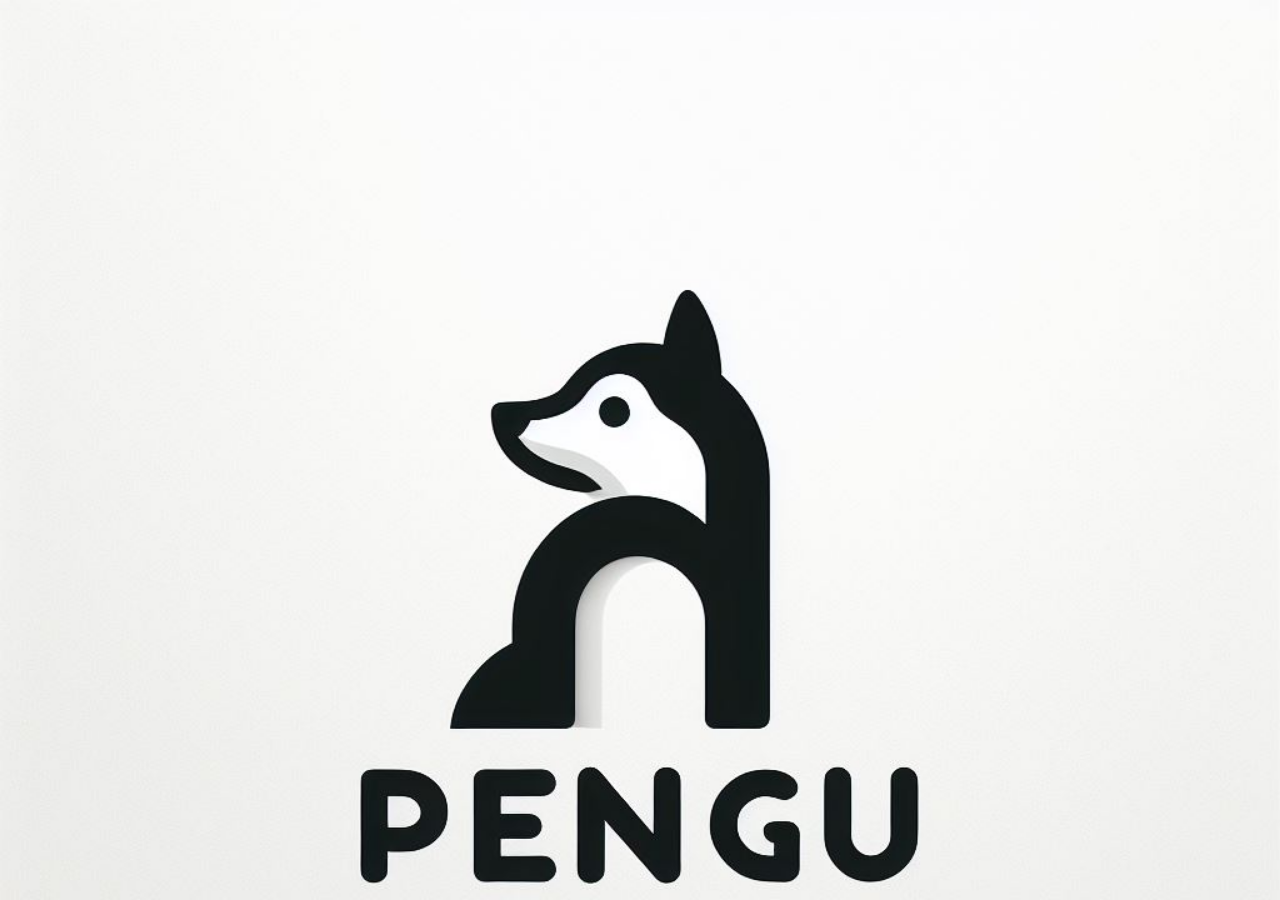
<file: index.html>
<!DOCTYPE html>
<!DOCTYPE html>
<html lang="en">
<head>
    <meta charset="UTF-8">
    <meta name="viewport" content="width=device-width, initial-scale=1.0">
    <title>PenguInu ! A pure meme project for community.</title>
    <style>
        body{
            margin: 0;
            padding: 0;
            background-image: url("Background.jpg");
            background-repeat: no-repeat;
            background-size: cover;
        }
    </style>
</head>
<body>
    
</body>
</html>
</file>
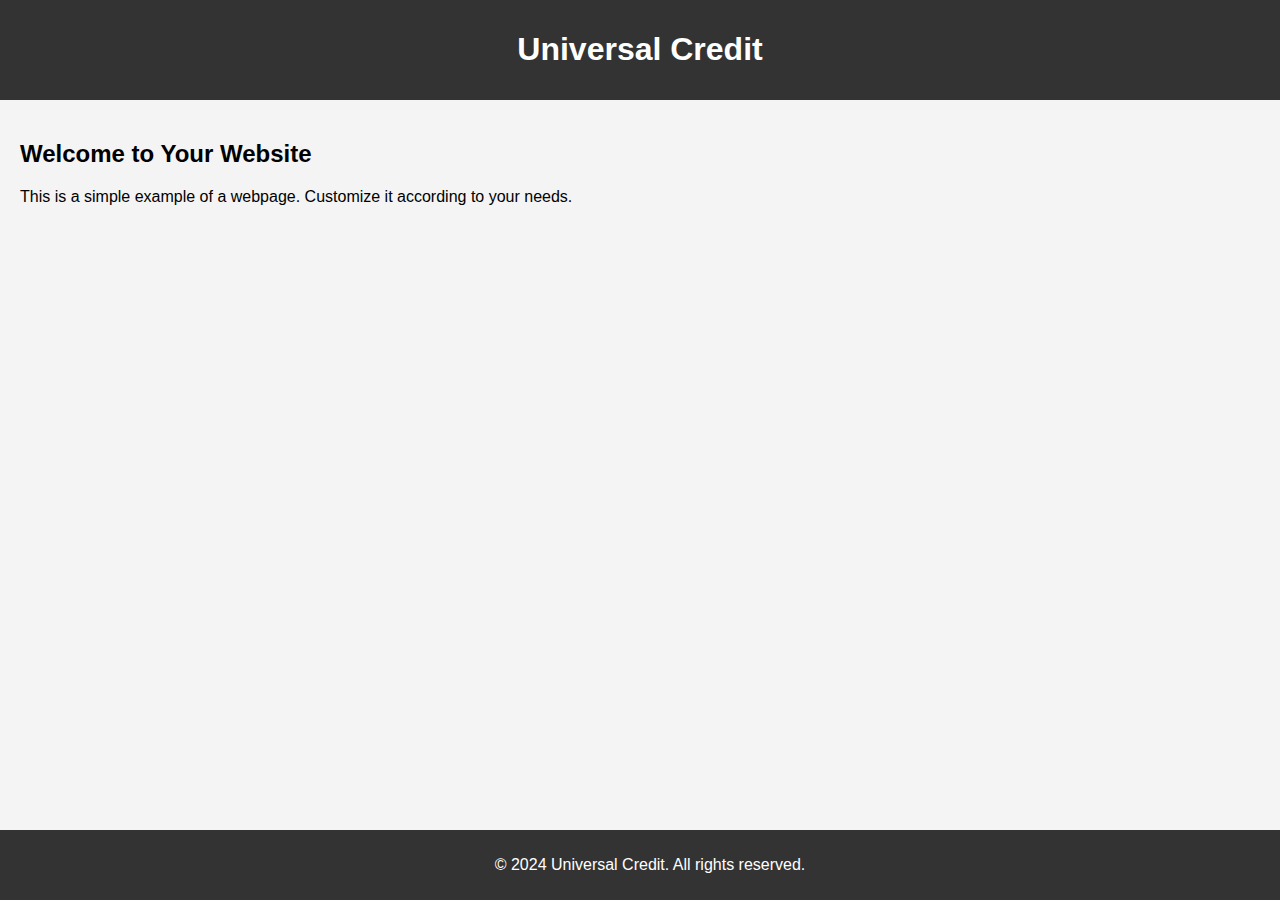
<file: demo.html>
<!DOCTYPE html>
<html lang="en">
<head>
    <meta charset="UTF-8">
    <meta name="viewport" content="width=device-width, initial-scale=1.0">
    <title>Universal Credit ! Make Strong Bond Globally.</title>
    <style>
        /* Add your CSS styles here */
        body {
            font-family: Arial, sans-serif;
            margin: 0;
            padding: 0;
            background-color: #f4f4f4;
        }

        header {
            background-color: #333;
            color: #fff;
            padding: 10px;
            text-align: center;
        }

        main {
            padding: 20px;
        }

        footer {
            background-color: #333;
            color: #fff;
            padding: 10px;
            text-align: center;
            position: fixed;
            bottom: 0;
            width: 100%;
        }
    </style>
</head>
<body>

    <header>
        <h1>Universal Credit</h1>
    </header>

    <main>
        <section>
            <h2>Welcome to Your Website</h2>
            <p>This is a simple example of a webpage. Customize it according to your needs.</p>
        </section>
    </main>

    <footer>
        <p>&copy; 2024 Universal Credit. All rights reserved.</p>
    </footer>

</body>
</html>
</file>
